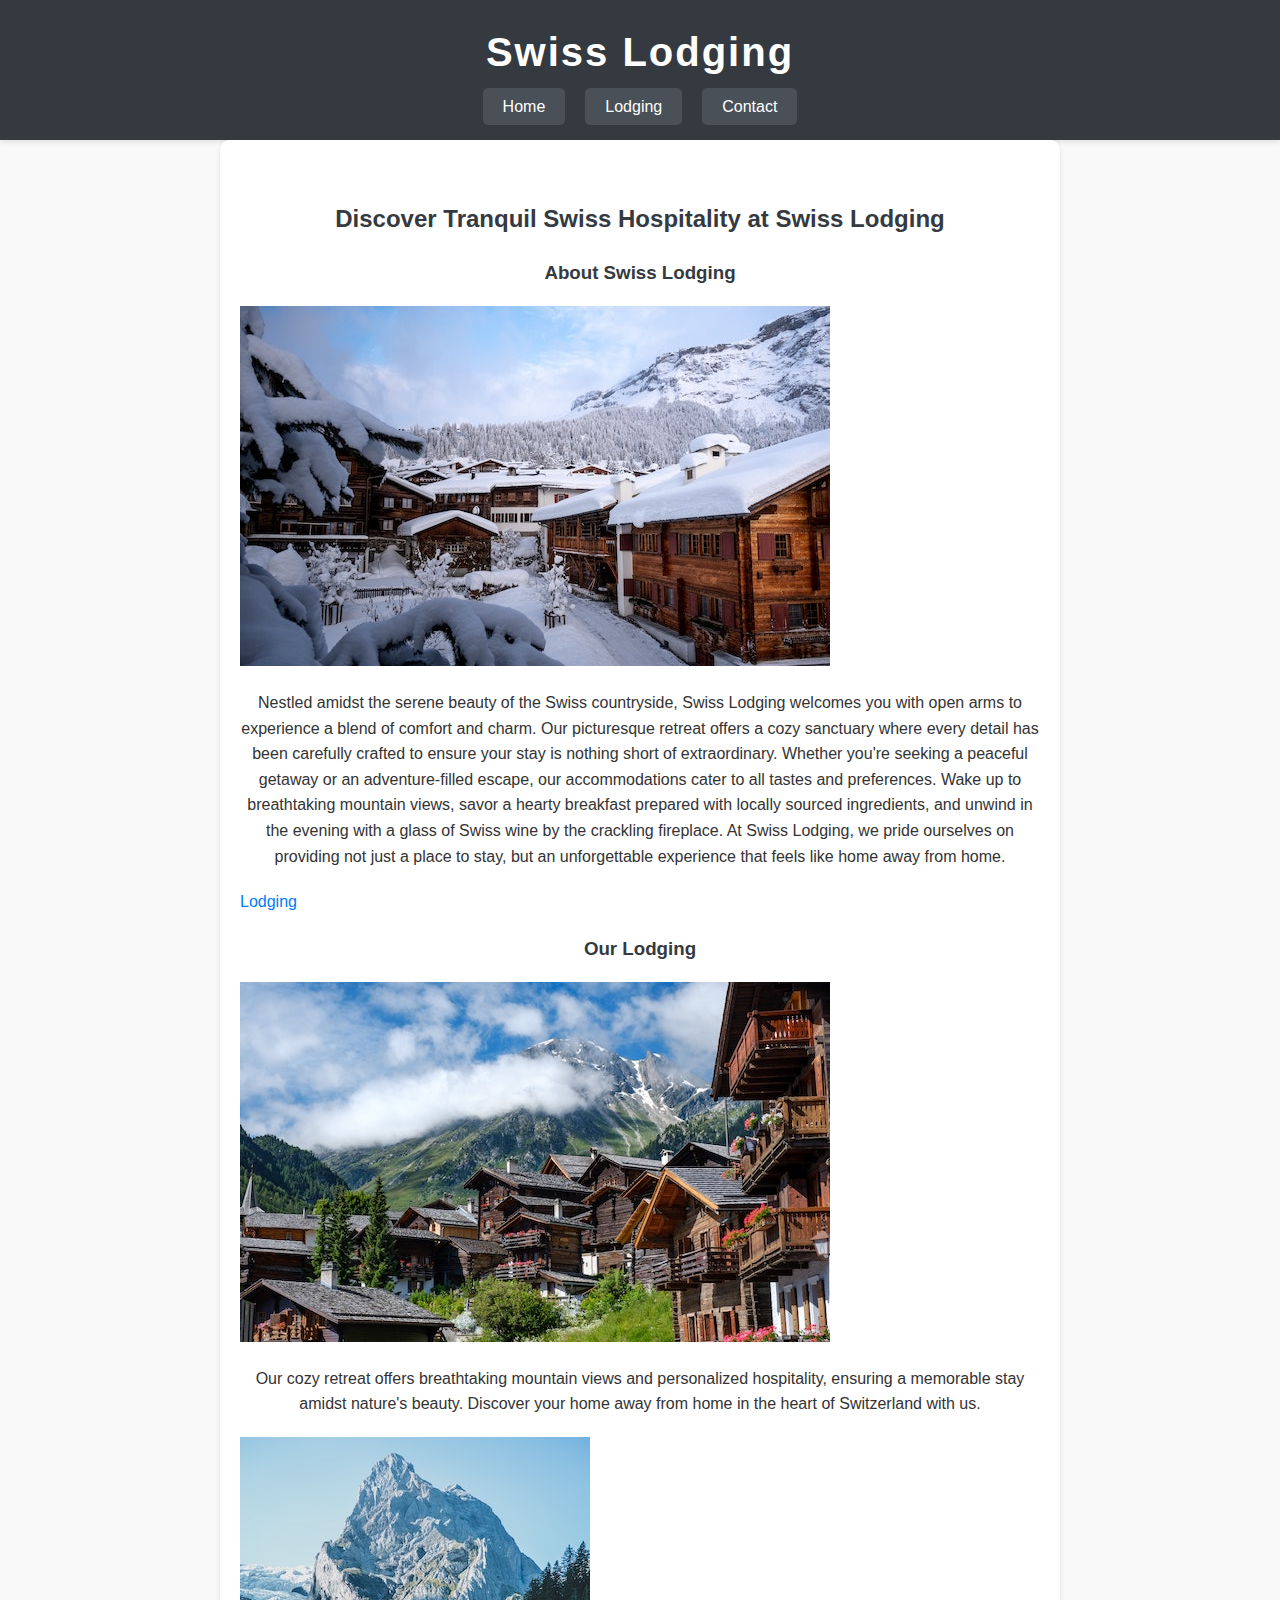
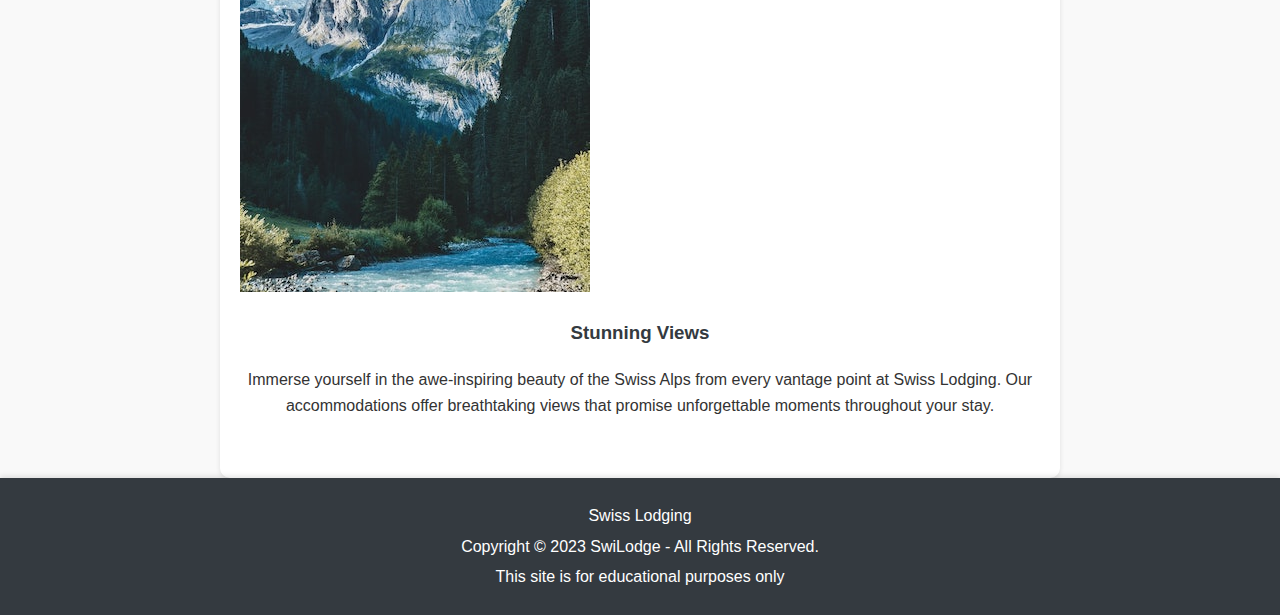
<file: index.html>
<!DOCTYPE html>
<html lang="en">

<head>
    <meta charset="utf-8">
    <title>Swiss Lodging</title>
    <meta name="author" content="Andrew Origel">
    <meta name="description"
        content="Swiss Lodging is located in the Swiss Alps. We are an old-fashioned, family owned lodge. Book with us today!">

        <link rel="icon" href="final-project-design-option1/images/favicon.ico">
    <link rel="stylesheet" href="styles.css">
</head>

<body>
    <header>
        <h1>Swiss Lodging</h1>
        <nav>
            <ul>
                <li><a href="index.html#home">Home</a></li>
                <li><a href="index.html#lodging">Lodging</a></li>
                <li><a href="contact.html">Contact</a></li>
            </ul>
        </nav>
    </header>

    <main id="home">
        <section>
            <h2>Discover Tranquil Swiss Hospitality at Swiss Lodging</h2>
            <h3>About Swiss Lodging</h3>
            <img src="final-project-design-option1/images/snowy-chalet.jpg" alt="Snowy lodges">
            <p>Nestled amidst the serene beauty of the Swiss countryside, Swiss Lodging welcomes you with open arms
                to experience a blend of comfort and charm. Our picturesque retreat offers a cozy sanctuary where
                every detail has been carefully crafted to ensure your stay is nothing short of extraordinary.
                Whether you're seeking a peaceful getaway or an adventure-filled escape, our accommodations cater to
                all tastes and preferences. Wake up to breathtaking mountain views, savor a hearty breakfast
                prepared with locally sourced ingredients, and unwind in the evening with a glass of Swiss wine by
                the crackling fireplace. At Swiss Lodging, we pride ourselves on providing not just a place to stay,
                but an unforgettable experience that feels like home away from home.</p>
            <a href="index.html#lodging">Lodging</a>
        </section>

        <section id="lodging">
            <h3>Our Lodging</h3>
            <img src="final-project-design-option1/images/swiss-chalet.jpg" alt="Non-snowy Swiss lodges">
            <p>Our cozy retreat offers breathtaking mountain views and personalized hospitality, ensuring a memorable
                stay amidst nature's beauty. Discover your home away from home in the heart of Switzerland with us.</p>
        </section>

        <section>
            <img src="final-project-design-option1/images/swiss-peak.jpg" alt="Swiss Alps peak">
            <h3>Stunning Views</h3>
            <p>Immerse yourself in the awe-inspiring beauty of the Swiss Alps from every vantage point at Swiss Lodging.
                Our accommodations offer breathtaking views that promise unforgettable moments throughout your stay.</p>
        </section>
    </main>

    <footer>
        <p>Swiss Lodging</p>
        <p>Copyright &copy; 2023 SwiLodge - All Rights Reserved.</p>
        <p>This site is for educational purposes only</p>
    </footer>
</body>

</html>
</file>
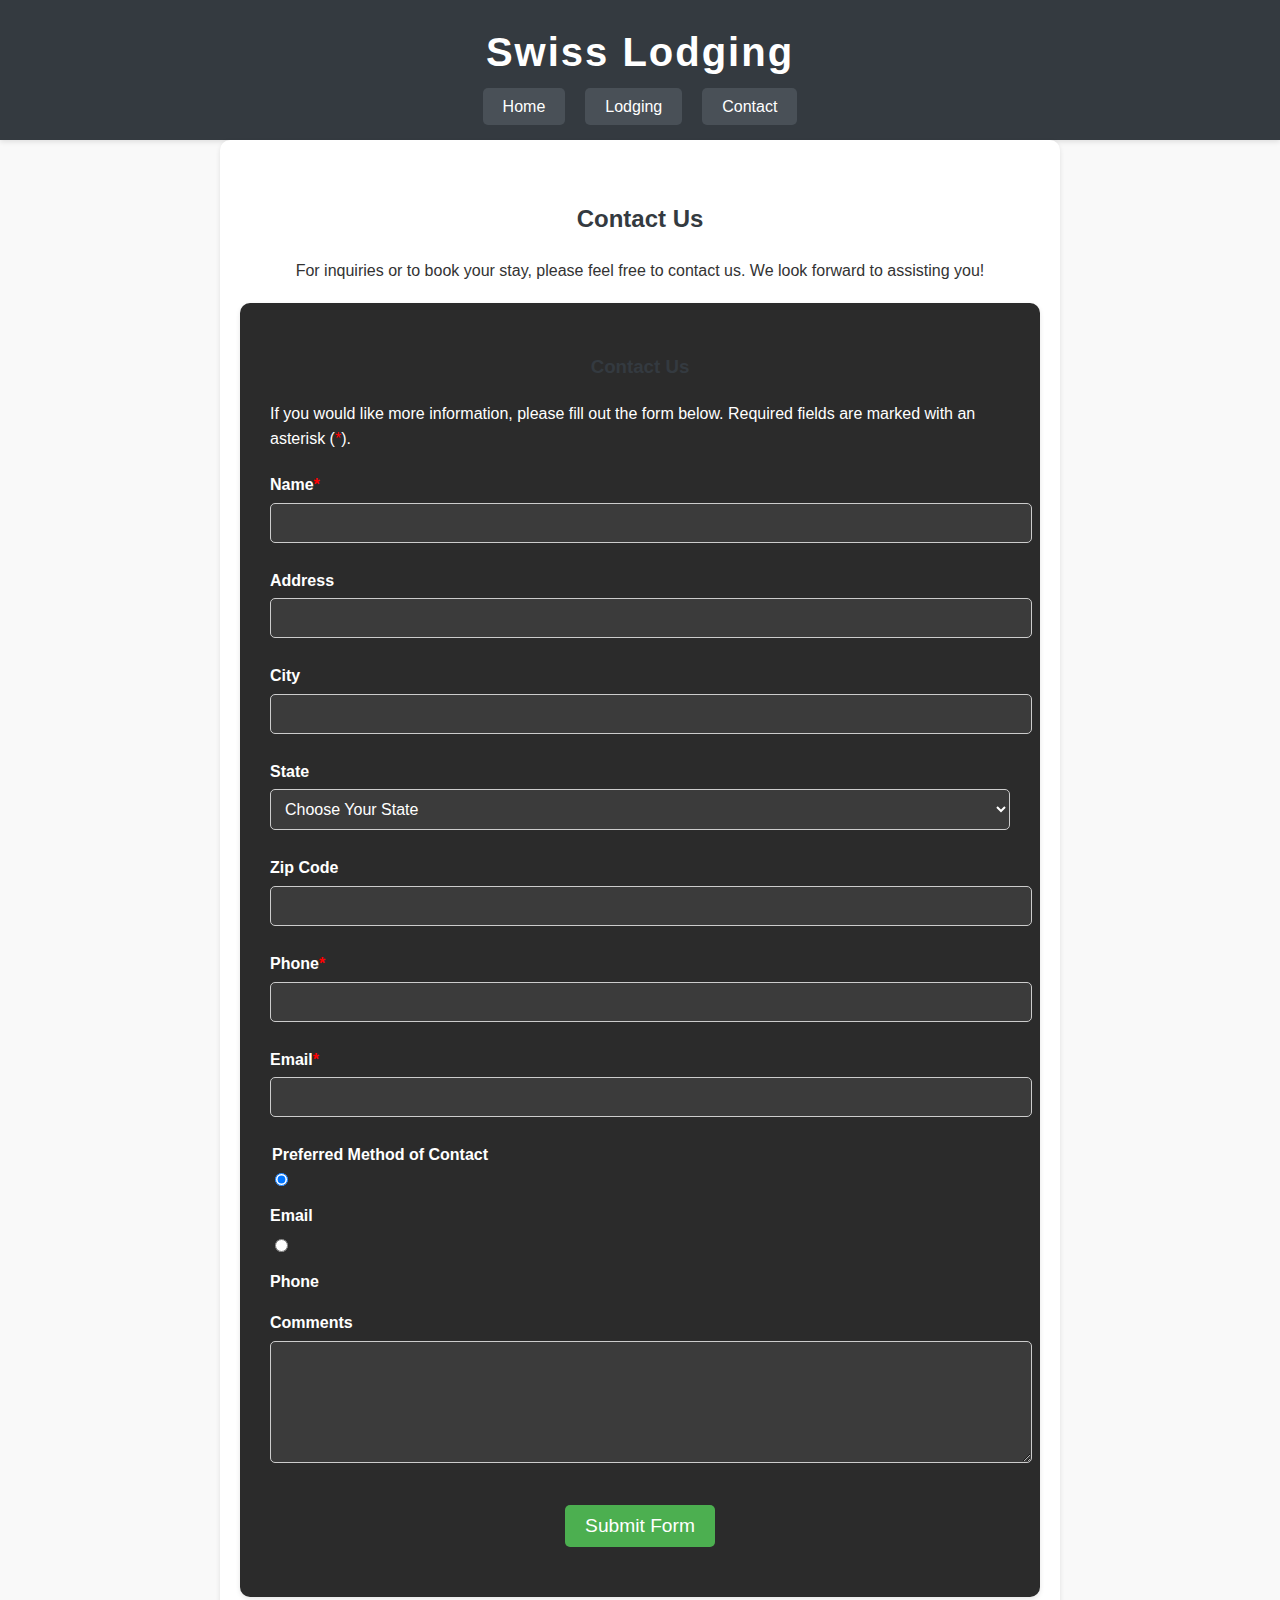
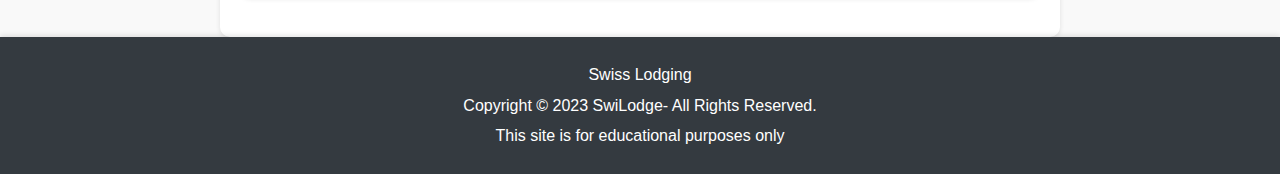
<file: contact.html>
<!DOCTYPE html>
<html lang="en">

<head>
    <meta charset="utf-8">
    <title>Swiss Lodging</title>
    <meta name="author" content="Andrew Origel">
    <meta name="description"
        content="Swiss Lodging is located in the Swiss Alps. We are an old-fashioned, family owned lodge. Book with us today!">

        <link rel="icon" href="final-project-design-option1/images/favicon.ico">
        <link rel="stylesheet" href="styles.css">
</head>

<body>
    <header>
        <h1>Swiss Lodging</h1>
        <nav>
            <ul>
                <li><a href="index.html#home">Home</a></li>
                <li><a href="index.html#lodging">Lodging</a></li>
                <li><a href="contact.html">Contact</a></li>
            </ul>
        </nav>
    </header>

    <main>
        <h2>Contact Us</h2>
        <p>For inquiries or to book your stay, please feel free to contact us. We look
            forward to assisting you!</p>
        <section id="form">
            <h3>Contact Us</h3>
            <p>If you would like more information, please fill out the form below. Required fields are marked with an
                asterisk (<span class="required">*</span>).</p>
            <form action="https://wp.zybooks.com/form-viewer.php" method="POST" target="_blank">
                <label for="my-name">Name<span class="required">*</span></label>
                <input type="text" name="my-name" id="my-name" required>
                <label for="my-address">Address</label>
                <input type="text" name="my-address" id="my-address">
                <label for="my-city">City</label>
                <input type="text" name="my-city" id="my-city">
                <label for="my-state">State</label>
                <div id="arrow">
                    <select name="my-state" id="my-state">
                        <option value="">Choose Your State</option>
                        <option value="al">AL</option>
                        <option value="ak">AK</option>
                        <option value="az">AZ</option>
                        <option value="ar">AR</option>
                        <option value="ca">CA</option>
                        <option value="co">CO</option>
                        <option value="ct">CT</option>
                        <option value="de">DE</option>
                        <option value="dc">DC</option>
                        <option value="fl">FL</option>
                        <option value="ga">GA</option>
                        <option value="hi">HI</option>
                        <option value="id">ID</option>
                        <option value="il">IL</option>
                        <option value="in">IN</option>
                        <option value="ia">IA</option>
                        <option value="ks">KS</option>
                        <option value="ky">KY</option>
                        <option value="la">LA</option>
                        <option value="me">ME</option>
                        <option value="md">MD</option>
                        <option value="ma">MA</option>
                        <option value="mi">MI</option>
                        <option value="mn">MN</option>
                        <option value="ms">MS</option>
                        <option value="mo">MO</option>
                        <option value="mt">MT</option>
                        <option value="ne">NE</option>
                        <option value="nv">NV</option>
                        <option value="nh">NH</option>
                        <option value="nj">NJ</option>
                        <option value="nm">NM</option>
                        <option value="ny">NY</option>
                        <option value="nc">NC</option>
                        <option value="nd">ND</option>
                        <option value="oh">OH</option>
                        <option value="ok">OK</option>
                        <option value="or">OR</option>
                        <option value="pa">PA</option>
                        <option value="ri">RI</option>
                        <option value="sc">SC</option>
                        <option value="sd">SD</option>
                        <option value="tn">TN</option>
                        <option value="tx">TX</option>
                        <option value="ut">UT</option>
                        <option value="vt">VT</option>
                        <option value="va">VA</option>
                        <option value="wa">WA</option>
                        <option value="wv">WV</option>
                        <option value="wi">WI</option>
                        <option value="wy">WY</option>
                    </select>
                </div>
                <label for="my-zip">Zip Code</label>
                <input type="number" name="my-zip" id="my-zip">
                <label for="my-phone">Phone<span class="required">*</span></label>
                <input type="tel" name="my-phone" id="my-phone">
                <label for="my-email">Email<span class="required">*</span></label>
                <input type="email" name="my-email" id="my-email" required>
                <fieldset>
                    <legend>Preferred Method of Contact</legend>
                    <input type="radio" name="contact-pref" id="pref-email" checked>
                    <label for="pref-email">Email</label>
                    <input type="radio" name="contact-pref" id="pref-phone">
                    <label for="pref-phone">Phone</label>
                </fieldset>
                <label for="my-comments">Comments</label>
                <textarea name="my-comments" id="my-comments"></textarea>

                <input type="submit" name="my-submit" id="my-submit" value="Submit Form">
            </form>
        </section>
    </main>

    <footer>
        <p>Swiss Lodging</p>
        <p>Copyright &copy; 2023 SwiLodge- All Rights Reserved.</p>
        <p>This site is for educational purposes only</p>
    </footer>
</body>

</html>
</file>
<file: styles.css>
/* OBFUSCATED BY CSSOBFUSCATOR.COM at 2024/06/27 06:54:24 */
body{font-family:"Segoe UI",Tahoma,Geneva,Verdana,sans-serif;}header h1,body{margin-left:0;}input[type="text"]{width:100%;}input[type="text"]{padding-left:.104166667in;}body,header h1{margin-bottom:0;}input[type="text"]{padding-bottom:.104166667in;}body,header h1{margin-right:0;}input[type="text"]{padding-right:.104166667in;}input[type="text"]{padding-top:.104166667in;}header h1,body{margin-top:0;}header,body{padding-left:0;}body{padding-bottom:0;}section#form{background-color:#2b2b2b;}header,body{padding-right:0;}body{padding-top:0;}input[type="text"]{margin-bottom:.15625in;}input[type="text"]:focus,input[type="text"]{border-left-width:.010416667in;}body{background-color:#f9f9f9;}input[type="text"],input[type="text"]:focus{border-bottom-width:.010416667in;}body{color:#333;}body{line-height:1.6;}header{background-color:#343a40;}input[type="text"]:focus,input[type="text"]{border-right-width:.010416667in;}header,input[type="text"]{color:white;}input[type="text"],input[type="text"]:focus{border-top-width:.010416667in;}input[type="text"],input[type="text"]:focus{border-left-style:solid;}input[type="text"]:focus,input[type="text"]{border-bottom-style:solid;}input[type="text"],input[type="text"]:focus{border-right-style:solid;}input[type="text"]:focus,input[type="text"]{border-top-style:solid;}input[type="text"]{border-left-color:#ccc;}input[type="text"]{border-bottom-color:#ccc;}input[type="text"]{border-right-color:#ccc;}input[type="text"]{border-top-color:#ccc;}header,h3,h2,p{text-align:center;}input[type="text"]{border-image:none;}header{padding-bottom:15pt;}input[type="text"]{border-radius:.3125pc;}input[type="text"]{background-color:#3b3b3b;}header{padding-top:15pt;}header,main{box-shadow:0 .020833333in .052083333in rgba(0,0,0,.1);}section#form{padding-left:22.5pt;}main{padding-left:1.25pc;}main{padding-bottom:30pt;}input[type="text"]{font-size:1em;}input[type="number"]{width:100%;}main{padding-right:1.25pc;}main{padding-top:30pt;}main{max-width:50pc;}header h1{font-size:2.5em;}header h1{letter-spacing:.125pc;}input[type="number"]{padding-left:.104166667in;}main{margin-left:auto;}main{margin-bottom:0;}main{margin-right:auto;}input[type="number"]{padding-bottom:.104166667in;}input[type="number"]{padding-right:.104166667in;}main{margin-top:0;}main{background-color:white;}main{border-radius:7.5pt;}h3,h2{color:#343a40;}nav ul{list-style:none;}input[type="number"]{padding-top:.104166667in;}input[type="number"]{margin-bottom:.15625in;}input[type="text"]:focus{border-left-color:#495057;}section#form{padding-bottom:22.5pt;}input[type="text"]:focus{border-bottom-color:#495057;}input[type="number"]{border-left-width:.010416667in;}input[type="text"]:focus{border-right-color:#495057;}input[type="text"]:focus{border-top-color:#495057;}input[type="number"]{border-bottom-width:.010416667in;}input[type="text"]:focus{border-image:none;}input[type="number"]:focus,input[type="number"]{border-right-width:.010416667in;}input[type="number"]:focus,input[type="number"]{border-top-width:.010416667in;}input[type="number"],input[type="number"]:focus{border-left-style:solid;}input[type="number"]:focus,input[type="number"]{border-bottom-style:solid;}input[type="number"]:focus{border-left-width:.75pt;}p{margin-bottom:20px;}input[type="number"],input[type="number"]:focus{border-right-style:solid;}label{display:block;}nav ul{padding-left:0;}nav ul,label{margin-left:0;}input[type="number"]:focus,input[type="number"]{border-top-style:solid;}nav ul{padding-bottom:0;}input[type="number"]{border-left-color:#ccc;}label{margin-bottom:.052083333in;}input[type="number"]{border-bottom-color:#ccc;}input[type="number"]{border-right-color:#ccc;}input[type="number"]{border-top-color:#ccc;}section#form{padding-right:22.5pt;}label,nav ul{margin-right:0;}label,nav ul{margin-top:.625pc;}input[type="number"]:focus,select{border-bottom-width:.75pt;}input[type="number"]{border-image:none;}input[type="number"]{border-radius:.3125pc;}input[type="number"]{background-color:#3b3b3b;}input[type="number"]{color:white;}nav ul{padding-right:0;}label{font-weight:bold;}input[type="number"]{font-size:1em;}select,input[type="tel"]{width:100%;}input[type="tel"],select{padding-left:.104166667in;}select,input[type="tel"]{padding-bottom:.104166667in;}section#form{padding-top:22.5pt;}select,input[type="tel"]{padding-right:.104166667in;}select,input[type="tel"]{padding-top:.104166667in;}nav ul{padding-top:0;}section#form{border-radius:.104166667in;}nav ul{margin-bottom:0;}select,input[type="tel"]{margin-bottom:.15625in;}select,input[type="tel"]{border-left-width:.010416667in;}input[type="tel"]{border-bottom-width:.010416667in;}nav ul{display:flex;}nav ul{justify-content:center;}select,input[type="tel"]{border-right-width:.010416667in;}select,input[type="tel"]{border-top-width:.010416667in;}input[type="tel"],select{border-left-style:solid;}input[type="number"]:focus{border-left-color:#495057;}select,input[type="tel"]{border-bottom-style:solid;}select,input[type="tel"]{border-right-style:solid;}input[type="number"]:focus{border-bottom-color:#495057;}select,input[type="tel"]{border-top-style:solid;}input[type="tel"],select{border-left-color:#ccc;}select,input[type="tel"]{border-bottom-color:#ccc;}select,input[type="tel"]{border-right-color:#ccc;}nav ul{gap:1.25pc;}input[type="tel"],select{border-top-color:#ccc;}input[type="tel"],select{border-image:none;}input[type="number"]:focus{border-right-color:#495057;}input[type="tel"],select{border-radius:.3125pc;}input[type="number"]:focus{border-top-color:#495057;}input[type="number"]:focus{border-image:none;}select,input[type="tel"]{background-color:#3b3b3b;}select,nav a,input[type="tel"],input[type="email"]{color:white;}input[type="tel"],select{font-size:1em;}textarea,input[type="tel"]:focus,input[type="email"]{border-left-width:.75pt;}textarea,input[type="email"]{width:100%;}nav a{text-decoration:none;}input[type="email"],textarea{padding-left:.104166667in;}textarea,input[type="email"],nav a{padding-bottom:.104166667in;}textarea,input[type="email"]{padding-right:.104166667in;}nav a,textarea,input[type="email"]{padding-top:.104166667in;}input[type="tel"]:focus,input[type="email"]{border-bottom-width:.75pt;}textarea,input[type="email"]{margin-bottom:.15625in;}input[type="email"],input[type="tel"]:focus{border-right-width:.75pt;}input[type="email"],input[type="tel"]:focus{border-top-width:.75pt;}nav a{padding-left:1.25pc;}input[type="email"],input[type="tel"]:focus{border-left-style:solid;}input[type="tel"]:focus,input[type="email"]{border-bottom-style:solid;}input[type="tel"]:focus,input[type="email"]{border-right-style:solid;}input[type="tel"]:focus,input[type="email"]{border-top-style:solid;}textarea,input[type="email"]{border-left-color:#ccc;}input[type="email"],textarea{border-bottom-color:#ccc;}textarea,input[type="email"]{border-right-color:#ccc;}section#form p{text-align:left;}textarea,input[type="email"]{border-top-color:#ccc;}input[type="email"]{border-image:none;}input[type="email"],nav a,textarea{border-radius:.3125pc;}nav a{padding-right:1.25pc;}textarea,select:focus{border-bottom-width:.010416667in;}textarea,input[type="email"]{background-color:#3b3b3b;}input[type="email"]{font-size:1em;}select:focus{border-left-width:.75pt;}textarea,select:focus{border-right-width:.75pt;}select:focus,textarea{border-top-width:.010416667in;}textarea,select:focus{border-left-style:solid;}textarea,select:focus{border-bottom-style:solid;}nav a{background-color:#495057;}select:focus,textarea{border-right-style:solid;}textarea,select:focus{border-top-style:solid;}input[type="tel"]:focus,select:focus{border-left-color:#495057;}input[type="submit"],textarea,section#form{color:white;}input[type="tel"]:focus,select:focus{border-bottom-color:#495057;}section#form{box-shadow:0 .020833333in 3.75pt rgba(0,0,0,.1);}select:focus,input[type="tel"]:focus{border-right-color:#495057;}select:focus,input[type="tel"]:focus{border-top-color:#495057;}select:focus,textarea{border-image:none;}textarea:focus{border-left-width:.75pt;}textarea:focus{border-bottom-width:.75pt;}textarea:focus{border-right-width:.75pt;}textarea:focus{border-top-width:.75pt;}textarea:focus{border-left-style:solid;}textarea:focus{border-bottom-style:solid;}textarea:focus{border-right-style:solid;}textarea:focus{border-top-style:solid;}textarea:focus{border-left-color:#495057;}textarea:focus{border-bottom-color:#495057;}textarea:focus{border-right-color:#495057;}textarea:focus{border-top-color:#495057;}input[type="tel"]:focus,textarea:focus{border-image:none;}textarea{font-size:1em;}input[type="submit"]{background-color:#4caf50;}textarea{height:75pt;}input[type="submit"]{padding-left:15pt;}fieldset,input[type="submit"]{border-left-width:medium;}footer p,fieldset{margin-left:0;}input[type="submit"]{padding-bottom:.625pc;}input[type="submit"]{padding-right:15pt;}input[type="submit"]{padding-top:.625pc;}input[type="submit"],fieldset{border-bottom-width:medium;}fieldset,input[type="submit"]{border-right-width:medium;}input[type="email"]:focus{border-left-width:.75pt;}input[type="email"]:focus{border-bottom-width:.75pt;}input[type="submit"],fieldset{border-top-width:medium;}fieldset,input[type="submit"]{border-left-style:none;}footer p{margin-bottom:.3125pc;}input[type="email"]:focus{border-right-width:.75pt;}fieldset,footer p{margin-right:0;}fieldset,input[type="submit"]{border-bottom-style:none;}input[type="email"]:focus{border-top-width:.75pt;}fieldset,input[type="submit"]{border-right-style:none;}fieldset,input[type="submit"]{border-top-style:none;}input[type="submit"],fieldset{border-left-color:currentColor;}input[type="submit"],fieldset{border-bottom-color:currentColor;}input[type="submit"],fieldset{border-right-color:currentColor;}footer p{margin-top:.3125pc;}input[type="submit"],fieldset{border-top-color:currentColor;}fieldset,input[type="submit"]{border-image:none;}input[type="submit"]{border-radius:5px;}input[type="email"]:focus{border-left-style:solid;}input[type="submit"]{cursor:pointer;}input[type="submit"]{display:block;}fieldset{margin-bottom:7.5pt;}input[type="email"]:focus{border-bottom-style:solid;}fieldset{margin-top:7.5pt;}input[type="submit"]{margin-left:auto;}input[type="submit"]{margin-bottom:1.25pc;}input[type="submit"]{margin-right:auto;}input[type="submit"]{margin-top:1.25pc;}input[type="submit"]{font-size:1.2em;}footer,fieldset{padding-left:0;}a:hover{color:#0056b3;}fieldset{padding-bottom:0;}input[type="email"]:focus{border-right-style:solid;}footer,fieldset{padding-right:0;}fieldset{padding-top:0;}input[type="email"]:focus{border-top-style:solid;}legend{font-weight:bold;}input[type="email"]:focus{border-left-color:#495057;}footer{background-color:#343a40;}input[type="email"]:focus{border-bottom-color:#495057;}footer{color:white;}footer{text-align:center;}input[type="email"]:focus{border-right-color:#495057;}footer{padding-bottom:1.25pc;}input[type="email"]:focus{border-top-color:#495057;}input[type="email"]:focus{border-image:none;}input[type="submit"]:hover{background-color:#45a049;}footer{padding-top:1.25pc;}footer{width:100%;}footer{bottom:0;}footer{box-shadow:0 -.125pc 3.75pt rgba(0,0,0,.1);}a{text-decoration:none;}a{color:#007bff;}nav a:hover{background-color:#6c757d;}[class~=required]{color:red;}
</file>
